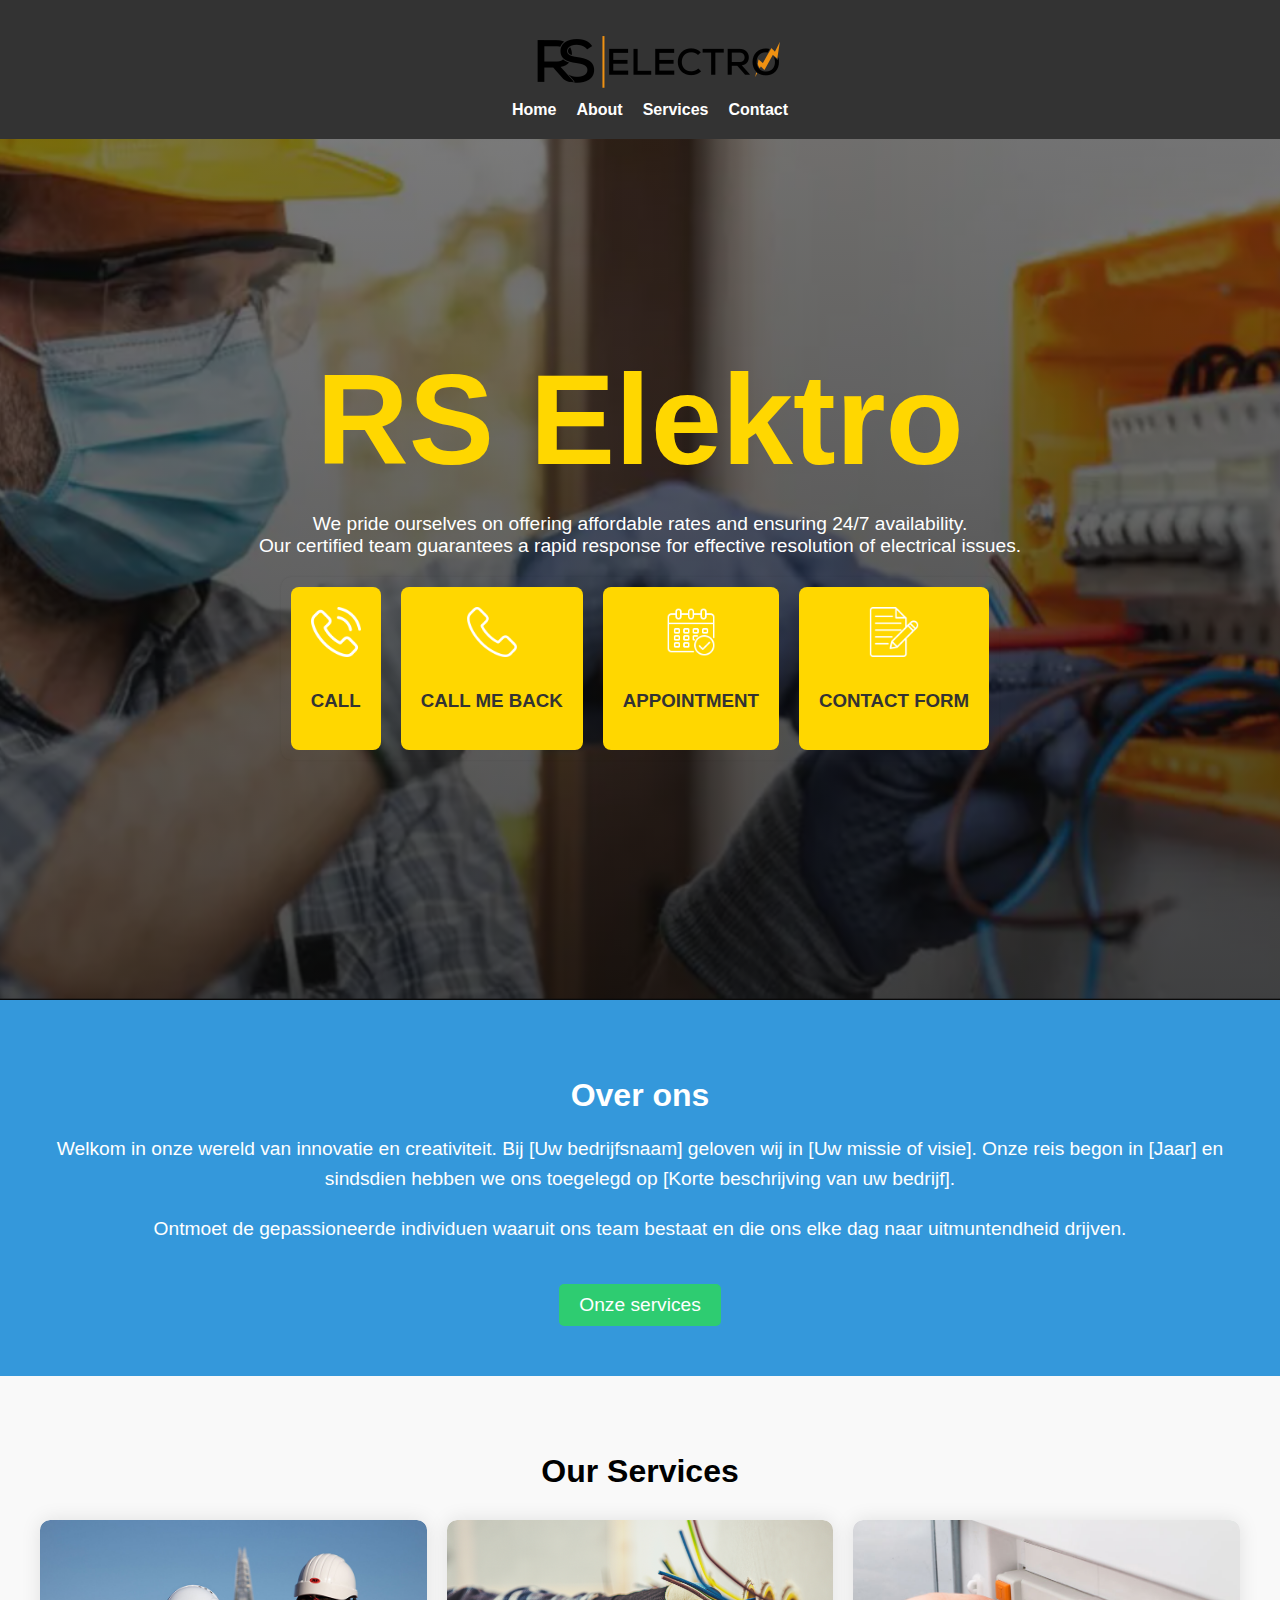
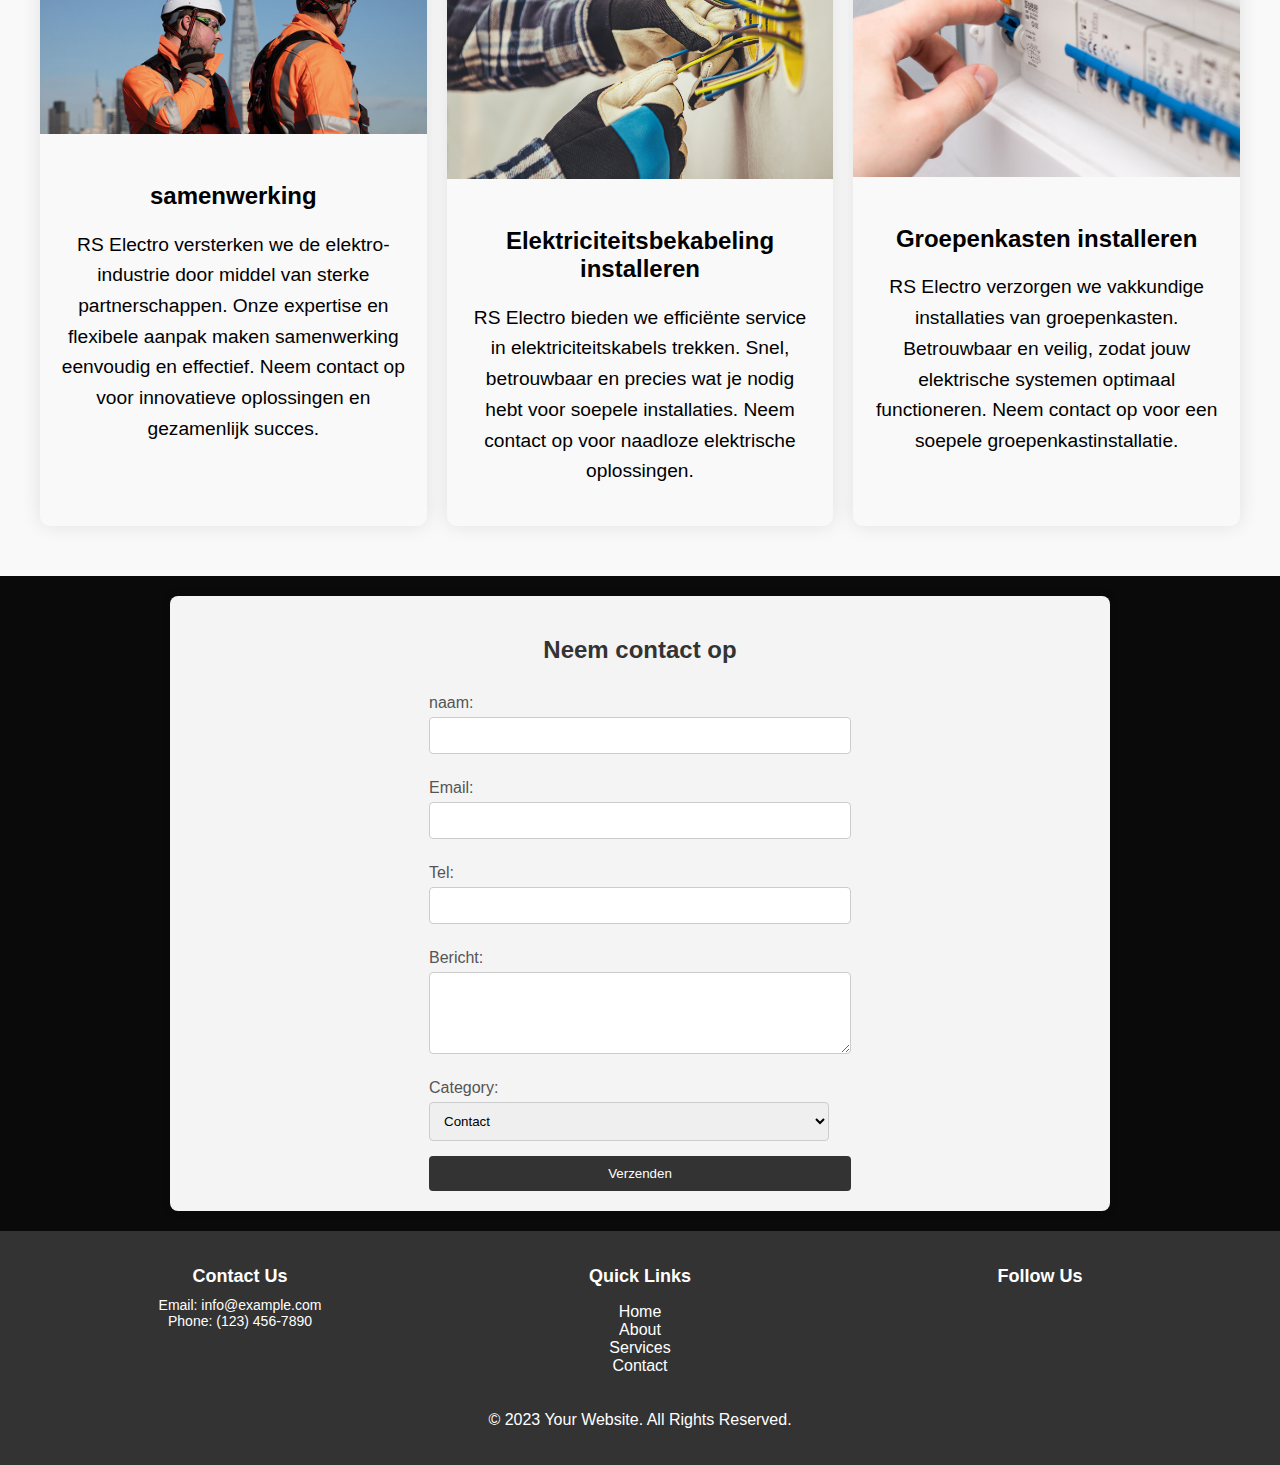
<file: index.html>
<!DOCTYPE html>
<html lang="en">
  <head>
    <meta charset="UTF-8" />
    <meta name="viewport" content="width=device-width, initial-scale=1.0" />
    <link rel="stylesheet" href="style.css" />
    <link rel="stylesheet" href="footer.css" />
    <link rel="stylesheet" href="contact.css" />
    <link rel="stylesheet" href="about.css" />
    <link rel="stylesheet" href="services.css" />
    <title>RS Elektro</title>
  </head>
  <body>
    <header class="navbar">
      <nav>
        <img src="./images/rs-logo.png" />
        <ul>
          <li><a href="#image1">Home</a></li>
          <li><a href="#">About</a></li>
          <li><a href="#">Services</a></li>
          <li><a href="#form-scroll">Contact</a></li>
        </ul>
      </nav>
    </header>
    <main>
      <section class="main_head" id="form-scroll">
        <div class="main_container">
          <div class="contact-content">
            <h2>RS Elektro</h2>
            <p class="contact-description">
              We pride ourselves on offering affordable rates and ensuring 24/7
              availability.<br />
              Our certified team guarantees a rapid response for effective
              resolution of electrical issues.
            </p>
            <div class="call-to-action">
              <div class="black-box">
                <a href="tel:+31 6 38 02 48 61">
                  <div class="yellow-box" id="box1">
                    <img
                      class="image-icon"
                      src="./images/phone-call.png"
                      alt="Phone Call"
                    />
                    <h3>CALL</h3>
                  </div>
                </a>
                <a href="#form-scroll">
                  <div class="yellow-box" id="box2">
                    <img
                      class="image-icon"
                      src="./images/telephone.png"
                      alt="Call Me Back"
                    />
                    <h3>CALL ME BACK</h3>
                  </div>
                </a>
                <a href="#form-scroll">
                  <div class="yellow-box" id="box3">
                    <img
                      class="image-icon"
                      src="./images/calendar.png"
                      alt="Make an Appointment"
                    />
                    <h3>APPOINTMENT</h3>
                  </div>
                </a>
                <a href="#form-scroll">
                  <div class="yellow-box" id="box4">
                    <img
                      class="image-icon"
                      src="./images/contact-form.png"
                      alt="Contact Form"
                    />
                    <h3>CONTACT FORM</h3>
                  </div>
                </a>
              </div>
            </div>
          </div>
        </div>
      </section>

      <section class="about-section">
        <div class="container">
          <div class="about-content">
            <h2>Over ons</h2>
            <p>
              Welkom in onze wereld van innovatie en creativiteit. Bij [Uw
              bedrijfsnaam] geloven wij in [Uw missie of visie]. Onze reis begon
              in [Jaar] en sindsdien hebben we ons toegelegd op [Korte
              beschrijving van uw bedrijf].
            </p>
            <p>
              Ontmoet de gepassioneerde individuen waaruit ons team bestaat en
              die ons elke dag naar uitmuntendheid drijven.
            </p>
            <a href="#service-scroll" class="btn">Onze services</a>
          </div>
        </div>
      </section>

      <section class="services-section" id="service-scroll">
        <div class="container-services">
          <h2>Our Services</h2>
          <div class="service-items">
            <div class="service-item">
              <img src="./images/showcase1.jpg" alt="Service 1" />
              <div class="service-info">
                <h3>samenwerking</h3>
                <p>
                  RS Electro versterken we de elektro-industrie door middel van
                  sterke partnerschappen. Onze expertise en flexibele aanpak
                  maken samenwerking eenvoudig en effectief. Neem contact op
                  voor innovatieve oplossingen en gezamenlijk succes.
                </p>
              </div>
            </div>
            <div class="service-item">
              <img src="./images/showcase2.jpg" alt="Service 2" />
              <div class="service-info">
                <h3>Elektriciteitsbekabeling installeren</h3>
                <p>
                  RS Electro bieden we efficiënte service in
                  elektriciteitskabels trekken. Snel, betrouwbaar en precies wat
                  je nodig hebt voor soepele installaties. Neem contact op voor
                  naadloze elektrische oplossingen.
                </p>
              </div>
            </div>
            <div class="service-item">
              <img src="./images/showcase3.jpg" alt="Service 3" />
              <div class="service-info">
                <h3>Groepenkasten installeren</h3>
                <p>
                  RS Electro verzorgen we vakkundige installaties van
                  groepenkasten. Betrouwbaar en veilig, zodat jouw elektrische
                  systemen optimaal functioneren. Neem contact op voor een
                  soepele groepenkastinstallatie.
                </p>
              </div>
            </div>
          </div>
        </div>
      </section>

      <section class="contact-section" id="form-scroll">
        <form action="submit_form.php" method="post">
          <h2>Neem contact op</h2>
          <label for="name">naam:</label>
          <input type="text" id="name" name="name" required />

          <label for="email">Email:</label>
          <input type="email" id="email" name="email" required />

          <label for="phone">Tel:</label>
          <input type="tel" id="phone" name="phone" required />

          <label for="message">Bericht:</label>
          <textarea id="message" name="message" rows="4" required></textarea>

          <label for="category">Category:</label>
          <select id="category" name="category">
            <option value="contact">Contact</option>
            <option value="quote">Offerte</option>
            <option value="diagnose">Diagnose</option>
            <option value="other">Overig</option>
          </select>

          <button type="submit">Verzenden</button>
        </form>
      </section>
    </main>

    <footer>
      <div class="footer-content">
        <div class="footer-section contact">
          <h2>Contact Us</h2>
          <p>Email: info@example.com</p>
          <p>Phone: (123) 456-7890</p>
        </div>
        <div class="footer-section links">
          <h2>Quick Links</h2>
          <ul>
            <li><a href="#">Home</a></li>
            <li><a href="#">About</a></li>
            <li><a href="#">Services</a></li>
            <li><a href="#">Contact</a></li>
          </ul>
        </div>
        <div class="footer-section social">
          <h2>Follow Us</h2>
          <!-- social media -->
        </div>
      </div>
      <div class="footer-bottom">
        <p>&copy; 2023 Your Website. All Rights Reserved.</p>
      </div>
    </footer>
  </body>
</html>
</file>
<file: style.css>
html {
    scroll-behavior: smooth;
    background-color:rgba(10, 10, 10);

}

body {
    margin: 0;
    padding: 0;
    font-family: 'Arial', sans-serif;
    display: flex;
    flex-direction: column;
}

header {
    display: flex;
    position: relative;
    background-color: #333;
    color: #fff;
    padding: 20px;
    text-align: center;
    display: flex;
    justify-content: space-between;
    align-items: center;
    align-items: center;
}

.logo {
    font-size: 24px;
    font-weight: bold;
    color: #ffd700;
}

.navbar {
    display: flex;
    position: fixed;
    width: 100vw;
    justify-content: center;
    align-items: center;
    z-index: 1000;
}

.navbar ul {
    list-style-type: none;
    margin: 0;
    padding: 0;
    display: flex;
    justify-content: right;
    align-items: center;
}

.navbar ul li {
    margin-right: 20px;
}

.navbar a {
    text-decoration: none;
    color: #fff;
    font-weight: bold;
    transition: color 0.3s ease-in-out;
}

.navbar a:hover {
    color: #ffd700;
}

.main_head {
    max-width: 100%;
    height: 1000px;
    display: flex;
    align-items: center;
    justify-content: center;
    flex-direction: column;
    background-image: linear-gradient(to bottom, rgba(13, 13, 14, 0.52), rgba(10, 10, 10, 0.73)), url('./images/image1.png');
    background-size: cover;
    background-position: center;
}

.cc {
    background-color: rgba(233, 211, 18, 0.479);
    border-radius: 5%;
    border: 4px solid #ffd700;
}

.main_container {
    max-width: 1200px;
    margin: 0 auto;
}

.contact-content {
    text-align: center;
    color: #333;
}

.contact-content h2 {
    font-size: 8em;
    margin-bottom: 20px;
    color: #ffd700;
}

.contact-description {
    font-size: 1.2em;
    margin-bottom: 20px;
    color: white;
}

.call-to-action {
    display: flex;
    justify-content: space-around;
    flex-wrap: nowrap;
    flex-direction: row;
}

.black-box {
    display: flex;
    flex-wrap: wrap;
    flex-direction: row;
    border-radius: 10px;
    box-shadow: 0 0 2px rgba(0, 0, 0, 0.1);
}

.yellow-box {
    text-align: center;
    padding: 20px;
    margin: 10px;
    background-color: #ffd700;
    border-radius: 8px;
    box-shadow: #000000 1px 2px rgba(0, 0, 0,) inset;
    transition: transform 0.3s ease-in-out;
}

.yellow-box:hover {
    transform: scale(1.05);
}

.image-icon {
    width: 50px;
    height: 50px;
    margin-bottom: 10px;
    filter: invert(100%);
}

a {
    text-decoration: none;
    color: inherit
}
</file>
<file: footer.css>
footer {
    background-color: #333;
    color: #fff;
    padding: 20px 0;
    text-align: center;
}

.footer-content {
    max-width: 1200px;
    margin: 0 auto;
    display: flex;
    justify-content: space-around;
}

.footer-section {
    flex: 1;
}

.footer-section h2 {
    color: #fff;
    font-size: 18px;
    margin-bottom: 10px;
}

.footer-section p {
    font-size: 14px;
    margin: 0;
}

.footer-section ul {
    list-style-type: none;
    padding: 0;
}

.footer-section a {
    text-decoration: none;
    color: #fff;
}

.footer-bottom {
    margin-top: 20px;
}
</file>
<file: contact.css>
.contact-section {
    display: flex;
    justify-content: center;
    align-items: center;
    background-color: #f4f4f4;
    padding: 20px;
    margin: 20px auto;
    max-width: 900px;
    border-radius: 8px;
    box-shadow: 0 0 10px rgba(0, 0, 0, 0.1);
}

.contact-section h2 {
    text-align: center;
    color: #333;
}

form {
    display: flex;
    flex-direction: column;
}

label {
    margin-top: 10px;
    color: #555;
}

input, textarea, select {
    width: 400px;
    padding: 10px;
    margin: 5px 0 15px 0;
    border: 1px solid #ccc;
    border-radius: 4px;
}

button {
    background-color: #333;
    color: #fff;
    padding: 10px;
    border: none;
    border-radius: 4px;
    cursor: pointer;
}

button:hover {
    background-color: #555;
}
</file>
<file: about.css>
.container {
    max-width: 1200px;
    margin: 0 auto;
}

.about-section {
    background-color: #3498db;
    color: #fff;
    padding: 50px 0;
}

.about-content {
    text-align: center;
}

.about-content h2 {
    font-size: 2em;
    margin-bottom: 20px;
}

.about-content p {
    font-size: 1.2em;
    line-height: 1.6;
}

.btn {
    display: inline-block;
    padding: 10px 20px;
    background-color: #2ecc71;
    color: #fff;
    text-decoration: none;
    border-radius: 5px;
    font-size: 1.2em;
    margin-top: 20px;
    transition: background-color 0.3s ease-in-out;
}

.btn:hover {
    background-color: #27ae60;
}
</file>
<file: services.css>
body {
    font-family: 'Arial', sans-serif;
    margin: 0;
    padding: 0;
    box-sizing: border-box;
}

.container-services {
    max-width: 1200px;
    margin: 0 auto;
}

.services-section {
    background-color: #f9f9f9;
    padding: 50px 0;
    text-align: center;
}

.services-section h2 {
    font-size: 2em;
    margin-bottom: 30px;
}

.service-items {
    display: grid;
    grid-template-columns: repeat(3, 1fr);
    gap: 20px;
}

.service-item {
    position: relative;
    overflow: hidden;
    border-radius: 10px;
    box-shadow: 0 0 20px rgba(0, 0, 0, 0.1);
}

.service-item img {
    width: 100%;
    height: auto;
    border-radius: 10px 10px 0 0;
}

.service-info {
    padding: 20px;
}

.service-info h3 {
    margin-bottom: 10px;
    font-size: 1.5em;
}

.service-info p {
    font-size: 1.2em;
    line-height: 1.6;
}
</file>
